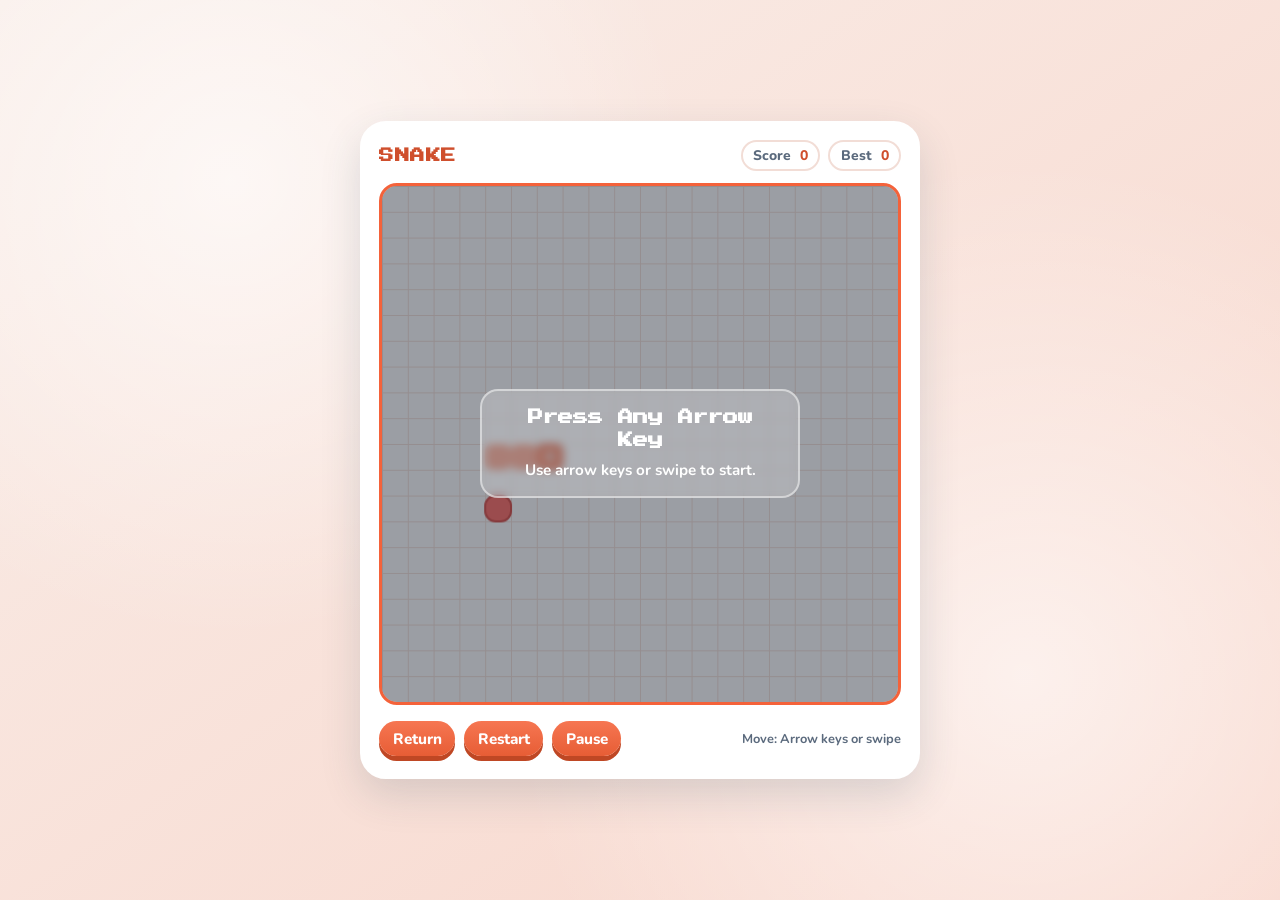
<file: snake.html>
<!DOCTYPE html>
<html lang="en">
<head>
  <meta charset="UTF-8" />
  <meta name="viewport" content="width=device-width, initial-scale=1.0" />
  <title>Snake Game</title>
  <link rel="preconnect" href="https://fonts.googleapis.com" />
  <link rel="preconnect" href="https://fonts.gstatic.com" crossorigin />
  <link href="https://fonts.googleapis.com/css2?family=Nunito:wght@600;700;800&family=Press+Start+2P&display=swap" rel="stylesheet" />
  <style>
    :root {
      --sky-1: #f9eee9;
      --sky-2: #f8d6cb;
      --mint: #ffd1c4;
      --leaf: #f4623a;
      --leaf-dark: #cf4f2d;
      --apple: #ff6157;
      --apple-dark: #d63f37;
      --panel: #ffffff;
      --ink: #212529;
      --ink-soft: #5b6a7d;
      --grid: #f3d7ce;
      --board-bg: #fff6f3;
      --board-border: #f4623a;
      --overlay: rgba(35, 52, 68, 0.45);
      --shadow: 0 16px 40px rgba(45, 72, 95, 0.16);
    }

    * {
      box-sizing: border-box;
    }

    body {
      margin: 0;
      min-height: 100vh;
      font-family: "Nunito", sans-serif;
      color: var(--ink);
      background:
        radial-gradient(circle at 18% 20%, rgba(255, 255, 255, 0.65), transparent 36%),
        radial-gradient(circle at 80% 75%, rgba(255, 255, 255, 0.6), transparent 42%),
        linear-gradient(145deg, var(--sky-1), var(--sky-2));
      display: grid;
      place-items: center;
      padding: 1rem;
    }

    .game-wrap {
      width: min(92vw, 560px);
      background: var(--panel);
      border: 3px solid #ffffff;
      border-radius: 26px;
      box-shadow: var(--shadow);
      padding: 1rem;
      position: relative;
      overflow: hidden;
      isolation: isolate;
    }

    .game-wrap::before {
      content: "";
      position: absolute;
      inset: -30% auto auto -15%;
      width: 180px;
      aspect-ratio: 1;
      background: radial-gradient(circle, rgba(132, 220, 125, 0.45), transparent 70%);
      z-index: -1;
      transform: rotate(-12deg);
    }

    .topbar {
      display: flex;
      justify-content: space-between;
      gap: 0.75rem;
      align-items: center;
      margin-bottom: 0.75rem;
      flex-wrap: wrap;
    }

    .title {
      margin: 0;
      font-family: "Press Start 2P", cursive;
      font-size: clamp(0.7rem, 1.7vw, 0.92rem);
      color: var(--leaf-dark);
      letter-spacing: 0.04em;
      text-transform: uppercase;
    }

    .scores {
      display: flex;
      gap: 0.5rem;
      flex-wrap: wrap;
    }

    .chip {
      background: #fff;
      border: 2px solid #f2ddd6;
      color: var(--ink-soft);
      font-weight: 800;
      border-radius: 999px;
      padding: 0.25rem 0.65rem;
      font-size: 0.87rem;
      white-space: nowrap;
    }

    .chip span {
      color: var(--leaf-dark);
      margin-left: 0.3rem;
    }

    .board-wrap {
      position: relative;
      width: 100%;
      aspect-ratio: 1;
      border-radius: 18px;
      border: 3px solid var(--board-border);
      background:
        linear-gradient(var(--grid) 1px, transparent 1px),
        linear-gradient(90deg, var(--grid) 1px, transparent 1px),
        var(--board-bg);
      background-size: 5% 5%, 5% 5%, auto;
      overflow: hidden;
      touch-action: none;
    }

    #board {
      width: 100%;
      height: 100%;
      display: block;
    }

    .overlay {
      position: absolute;
      inset: 0;
      background: var(--overlay);
      color: #fff;
      display: grid;
      place-items: center;
      text-align: center;
      padding: 1rem;
      transition: opacity 0.2s ease;
    }

    .overlay.hidden {
      opacity: 0;
      pointer-events: none;
    }

    .overlay-card {
      background: rgba(255, 255, 255, 0.18);
      border: 2px solid rgba(255, 255, 255, 0.48);
      backdrop-filter: blur(4px);
      border-radius: 18px;
      padding: 1rem 1.2rem;
      width: min(88%, 320px);
    }

    .overlay h2 {
      margin: 0 0 0.45rem;
      font-family: "Press Start 2P", cursive;
      font-size: clamp(0.7rem, 1.9vw, 0.95rem);
      line-height: 1.5;
    }

    .overlay p {
      margin: 0;
      font-size: 0.95rem;
      font-weight: 700;
    }

    .controls {
      margin-top: 0.75rem;
      display: flex;
      justify-content: space-between;
      flex-wrap: wrap;
      gap: 0.6rem;
      align-items: center;
    }

    .buttons {
      display: flex;
      gap: 0.55rem;
    }

    .control-btn {
      border: none;
      border-radius: 999px;
      padding: 0.48rem 0.85rem;
      font-family: "Nunito", sans-serif;
      font-weight: 800;
      cursor: pointer;
      color: #fff;
      text-decoration: none;
      display: inline-flex;
      align-items: center;
      justify-content: center;
      background: linear-gradient(180deg, #f67652, #e75d35);
      box-shadow: 0 5px 0 #bf4724;
      transition: transform 0.06s ease;
      font-size: 0.95rem;
    }

    .control-btn:active {
      transform: translateY(2px);
      box-shadow: 0 3px 0 #bf4724;
    }

    .hint {
      font-size: 0.8rem;
      font-weight: 700;
      color: var(--ink-soft);
    }

    @media (max-width: 540px) {
      .game-wrap {
        border-radius: 18px;
        padding: 0.8rem;
      }

      .controls {
        flex-direction: column;
        align-items: stretch;
      }

      .buttons {
        justify-content: center;
      }

      .hint {
        text-align: center;
      }
    }
  </style>
</head>
<body>
  <main class="game-wrap" aria-label="Snake game board">
    <div class="topbar">
      <h1 class="title">Snake</h1>
      <div class="scores">
        <div class="chip">Score <span id="score">0</span></div>
        <div class="chip">Best <span id="best">0</span></div>
      </div>
    </div>

    <div class="board-wrap" id="boardWrap">
      <canvas id="board" width="500" height="500"></canvas>

      <div class="overlay" id="overlay">
        <div class="overlay-card">
          <h2 id="overlayTitle">Press Any Arrow Key</h2>
          <p id="overlayText">Use arrow keys or swipe to start.</p>
        </div>
      </div>
    </div>

    <div class="controls">
      <div class="buttons">
        <a class="control-btn" href="index.html">Return</a>
        <button class="control-btn" id="restartBtn" type="button">Restart</button>
        <button class="control-btn" id="pauseBtn" type="button">Pause</button>
      </div>
      <p class="hint">Move: Arrow keys or swipe</p>
    </div>
  </main>

  <script>
    const GRID_SIZE = 20;
    const BASE_SPEED = 120;

    const canvas = document.getElementById("board");
    const ctx = canvas.getContext("2d");
    const scoreEl = document.getElementById("score");
    const bestEl = document.getElementById("best");
    const overlay = document.getElementById("overlay");
    const overlayTitle = document.getElementById("overlayTitle");
    const overlayText = document.getElementById("overlayText");
    const pauseBtn = document.getElementById("pauseBtn");
    const restartBtn = document.getElementById("restartBtn");

    const storedBest = Number(localStorage.getItem("snake_best_score") || 0);
    let bestScore = Number.isFinite(storedBest) ? storedBest : 0;
    let score = 0;

    let snake = [];
    let direction = { x: 1, y: 0 };
    let nextDirection = { x: 1, y: 0 };
    let food = { x: 0, y: 0 };
    let timer = null;
    let started = false;
    let paused = false;
    let dead = false;

    bestEl.textContent = bestScore;

    function resetGame(showOverlay = true) {
      snake = [
        { x: 6, y: 10 },
        { x: 5, y: 10 },
        { x: 4, y: 10 }
      ];
      direction = { x: 1, y: 0 };
      nextDirection = { x: 1, y: 0 };
      score = 0;
      started = false;
      paused = false;
      dead = false;
      updateScore();
      placeFood();
      draw();

      if (showOverlay) {
        setOverlay("Press Any Arrow Key", "Use arrow keys or swipe to start.");
      } else {
        hideOverlay();
      }

      pauseBtn.textContent = "Pause";
      stopLoop();
    }

    function setOverlay(title, text) {
      overlayTitle.textContent = title;
      overlayText.textContent = text;
      overlay.classList.remove("hidden");
    }

    function hideOverlay() {
      overlay.classList.add("hidden");
    }

    function updateScore() {
      scoreEl.textContent = score;
      if (score > bestScore) {
        bestScore = score;
        bestEl.textContent = bestScore;
        localStorage.setItem("snake_best_score", String(bestScore));
      }
    }

    function placeFood() {
      let valid = false;
      while (!valid) {
        food = {
          x: Math.floor(Math.random() * GRID_SIZE),
          y: Math.floor(Math.random() * GRID_SIZE)
        };
        valid = !snake.some((part) => part.x === food.x && part.y === food.y);
      }
    }

    function startLoop() {
      if (timer) {
        clearInterval(timer);
      }
      timer = setInterval(step, BASE_SPEED);
    }

    function stopLoop() {
      if (timer) {
        clearInterval(timer);
        timer = null;
      }
    }

    function step() {
      if (!started || paused || dead) {
        return;
      }

      direction = nextDirection;

      const newHead = {
        x: snake[0].x + direction.x,
        y: snake[0].y + direction.y
      };

      const hitWall =
        newHead.x < 0 ||
        newHead.x >= GRID_SIZE ||
        newHead.y < 0 ||
        newHead.y >= GRID_SIZE;

      const hitSelf = snake.some((part) => part.x === newHead.x && part.y === newHead.y);

      if (hitWall || hitSelf) {
        dead = true;
        stopLoop();
        setOverlay("Game Over", "Press Restart to play again.");
        return;
      }

      snake.unshift(newHead);

      if (newHead.x === food.x && newHead.y === food.y) {
        score += 1;
        updateScore();
        placeFood();
      } else {
        snake.pop();
      }

      draw();
    }

    function drawRoundedCell(x, y, color, radius = 8, stroke = null) {
      const cell = canvas.width / GRID_SIZE;
      const px = x * cell;
      const py = y * cell;
      const size = cell;
      const r = Math.min(radius, size / 2);

      ctx.beginPath();
      ctx.moveTo(px + r, py);
      ctx.arcTo(px + size, py, px + size, py + size, r);
      ctx.arcTo(px + size, py + size, px, py + size, r);
      ctx.arcTo(px, py + size, px, py, r);
      ctx.arcTo(px, py, px + size, py, r);
      ctx.closePath();

      ctx.fillStyle = color;
      ctx.fill();

      if (stroke) {
        ctx.strokeStyle = stroke;
        ctx.lineWidth = 2;
        ctx.stroke();
      }
    }

    function drawEyes() {
      const cell = canvas.width / GRID_SIZE;
      const head = snake[0];
      const px = head.x * cell;
      const py = head.y * cell;

      const ox = direction.x !== 0 ? (direction.x > 0 ? 13 : 7) : 10;
      const oy = direction.y !== 0 ? (direction.y > 0 ? 13 : 7) : 10;
      const spread = direction.x !== 0 ? { x: 0, y: 4 } : { x: 4, y: 0 };

      ctx.fillStyle = "#fff";
      ctx.beginPath();
      ctx.arc(px + ox, py + oy, 2.6, 0, Math.PI * 2);
      ctx.arc(px + ox + spread.x, py + oy + spread.y, 2.6, 0, Math.PI * 2);
      ctx.fill();

      ctx.fillStyle = "#1d2b38";
      ctx.beginPath();
      ctx.arc(px + ox + (direction.x === 1 ? 0.8 : direction.x === -1 ? -0.8 : 0), py + oy + (direction.y === 1 ? 0.8 : direction.y === -1 ? -0.8 : 0), 1.2, 0, Math.PI * 2);
      ctx.arc(px + ox + spread.x + (direction.x === 1 ? 0.8 : direction.x === -1 ? -0.8 : 0), py + oy + spread.y + (direction.y === 1 ? 0.8 : direction.y === -1 ? -0.8 : 0), 1.2, 0, Math.PI * 2);
      ctx.fill();
    }

    function draw() {
      ctx.clearRect(0, 0, canvas.width, canvas.height);

      drawRoundedCell(food.x, food.y, "#ff6157", 10, "#d63f37");

      snake.forEach((part, idx) => {
        const isHead = idx === 0;
        drawRoundedCell(part.x, part.y, isHead ? "#f4623a" : "#f88969", 7, isHead ? "#cf4f2d" : null);
      });

      drawEyes();
    }

    function isOpposite(nextX, nextY) {
      return direction.x + nextX === 0 && direction.y + nextY === 0;
    }

    function setDirection(x, y) {
      if (dead) {
        return;
      }
      if (isOpposite(x, y)) {
        return;
      }

      nextDirection = { x, y };
      if (!started) {
        started = true;
        hideOverlay();
        startLoop();
      }
    }

    window.addEventListener("keydown", (event) => {
      if (["ArrowUp", "ArrowDown", "ArrowLeft", "ArrowRight"].includes(event.key)) {
        event.preventDefault();
      }

      if (event.key === "ArrowUp") setDirection(0, -1);
      if (event.key === "ArrowDown") setDirection(0, 1);
      if (event.key === "ArrowLeft") setDirection(-1, 0);
      if (event.key === "ArrowRight") setDirection(1, 0);

      if (event.key.toLowerCase() === " ") {
        togglePause();
      }
    });

    pauseBtn.addEventListener("click", togglePause);
    restartBtn.addEventListener("click", () => resetGame(true));

    function togglePause() {
      if (!started || dead) {
        return;
      }

      paused = !paused;
      pauseBtn.textContent = paused ? "Resume" : "Pause";

      if (paused) {
        setOverlay("Paused", "Press Resume to continue.");
      } else {
        hideOverlay();
      }
    }

    let touchStartX = 0;
    let touchStartY = 0;

    const boardWrap = document.getElementById("boardWrap");

    boardWrap.addEventListener("touchstart", (event) => {
      const touch = event.changedTouches[0];
      touchStartX = touch.clientX;
      touchStartY = touch.clientY;
    }, { passive: true });

    boardWrap.addEventListener("touchend", (event) => {
      const touch = event.changedTouches[0];
      const deltaX = touch.clientX - touchStartX;
      const deltaY = touch.clientY - touchStartY;

      const absX = Math.abs(deltaX);
      const absY = Math.abs(deltaY);
      const minSwipe = 16;

      if (absX < minSwipe && absY < minSwipe) {
        return;
      }

      if (absX > absY) {
        setDirection(deltaX > 0 ? 1 : -1, 0);
      } else {
        setDirection(0, deltaY > 0 ? 1 : -1);
      }
    }, { passive: true });

    resetGame(true);
  </script>
</body>
</html>
</file>
